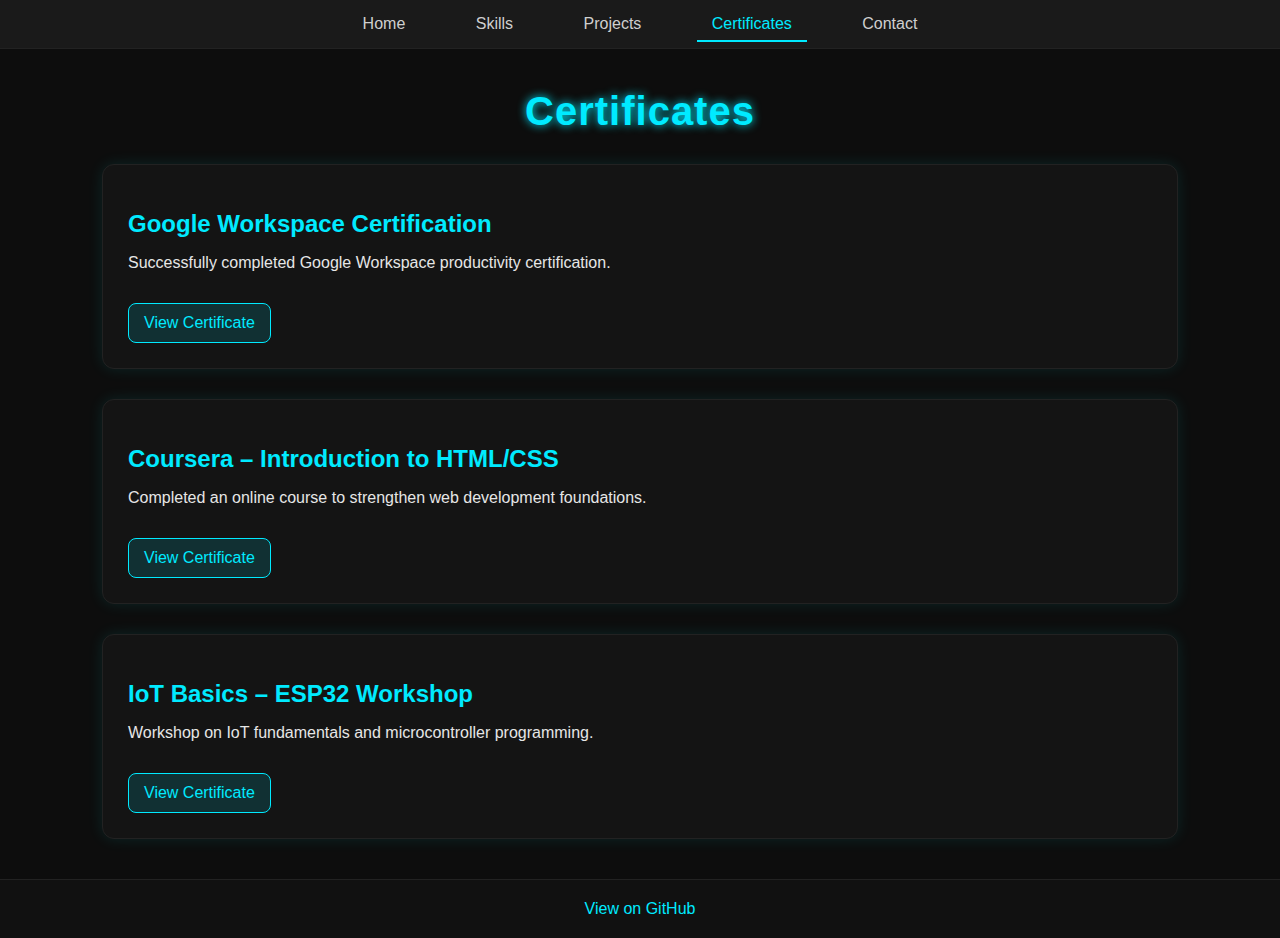
<file: certificates.html>
<!DOCTYPE html>
<html>
<head>
    <title>Certificates – Portfolio</title>
    <link rel="stylesheet" href="style.css">
</head>
<body>

<div class="nav">
    <a href="index.html">Home</a>
    <a href="skills.html">Skills</a>
    <a href="projects.html">Projects</a>
    <a class="active">Certificates</a>
    <a href="contact.html">Contact</a>
</div>

<h1 class="title">Certificates</h1>

<div class="card">
    <h2>Google Workspace Certification</h2>
    <p>Successfully completed Google Workspace productivity certification.</p>
    <a class="btn" href="certificate-google.pdf">View Certificate</a>
</div>

<div class="card">
    <h2>Coursera – Introduction to HTML/CSS</h2>
    <p>Completed an online course to strengthen web development foundations.</p>
    <a class="btn" href="certificate-htmlcss.pdf">View Certificate</a>
</div>

<div class="card">
    <h2>IoT Basics – ESP32 Workshop</h2>
    <p>Workshop on IoT fundamentals and microcontroller programming.</p>
    <a class="btn" href="certificate-iot.pdf">View Certificate</a>
</div>

<footer>
    <a href="https://github.com/yourusername/yourusername.github.io">View on GitHub</a>
</footer>

</body>
</html>
</file>
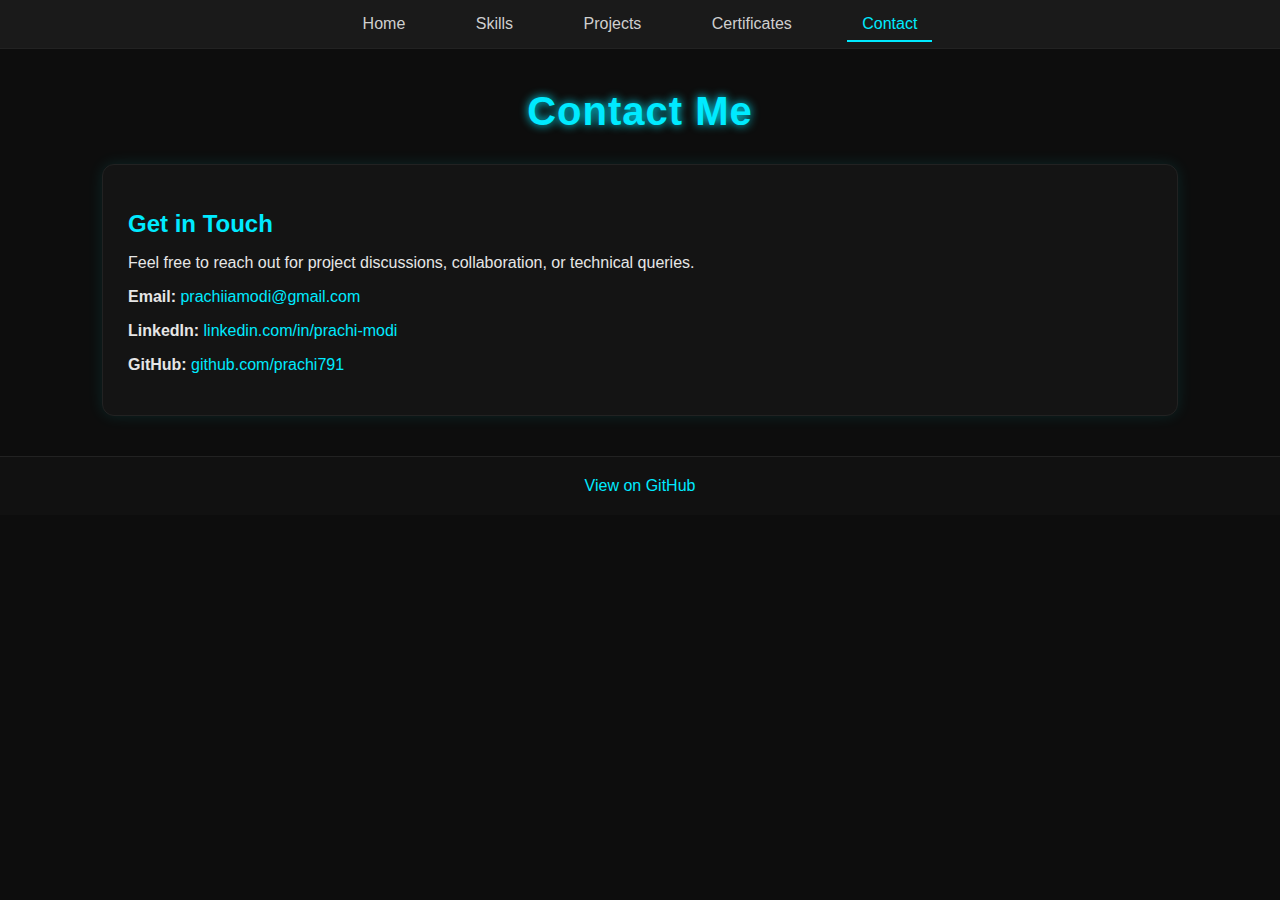
<file: contact.html>
<!DOCTYPE html>
<html>
<head>
    <title>Contact – Portfolio</title>
    <link rel="stylesheet" href="style.css">
</head>
<body>

<div class="nav">
    <a href="index.html">Home</a>
    <a href="skills.html">Skills</a>
    <a href="projects.html">Projects</a>
    <a href="certificates.html">Certificates</a>
    <a class="active">Contact</a>
</div>

<h1 class="title">Contact Me</h1>

<div class="card">
    <h2>Get in Touch</h2>
    <p>Feel free to reach out for project discussions, collaboration, or technical queries.</p>

    <p><b>Email:</b> 
        <a class="link" href="mailto:prachiiamodi@gmail.com">prachiiamodi@gmail.com</a>
    </p>

    <p><b>LinkedIn:</b>  
        <a class="link" href="https://www.linkedin.com/in/prachi-modi-633a79369">linkedin.com/in/prachi-modi</a>
    </p>

    <p><b>GitHub:</b>  
        <a class="link" href="https://github.com/prachi791">github.com/prachi791</a>
    </p>
</div>

<footer>
    <a href="https://github.com/prachi791/prachi791.github.io">View on GitHub</a>
</footer>

</body>
</html>
</file>
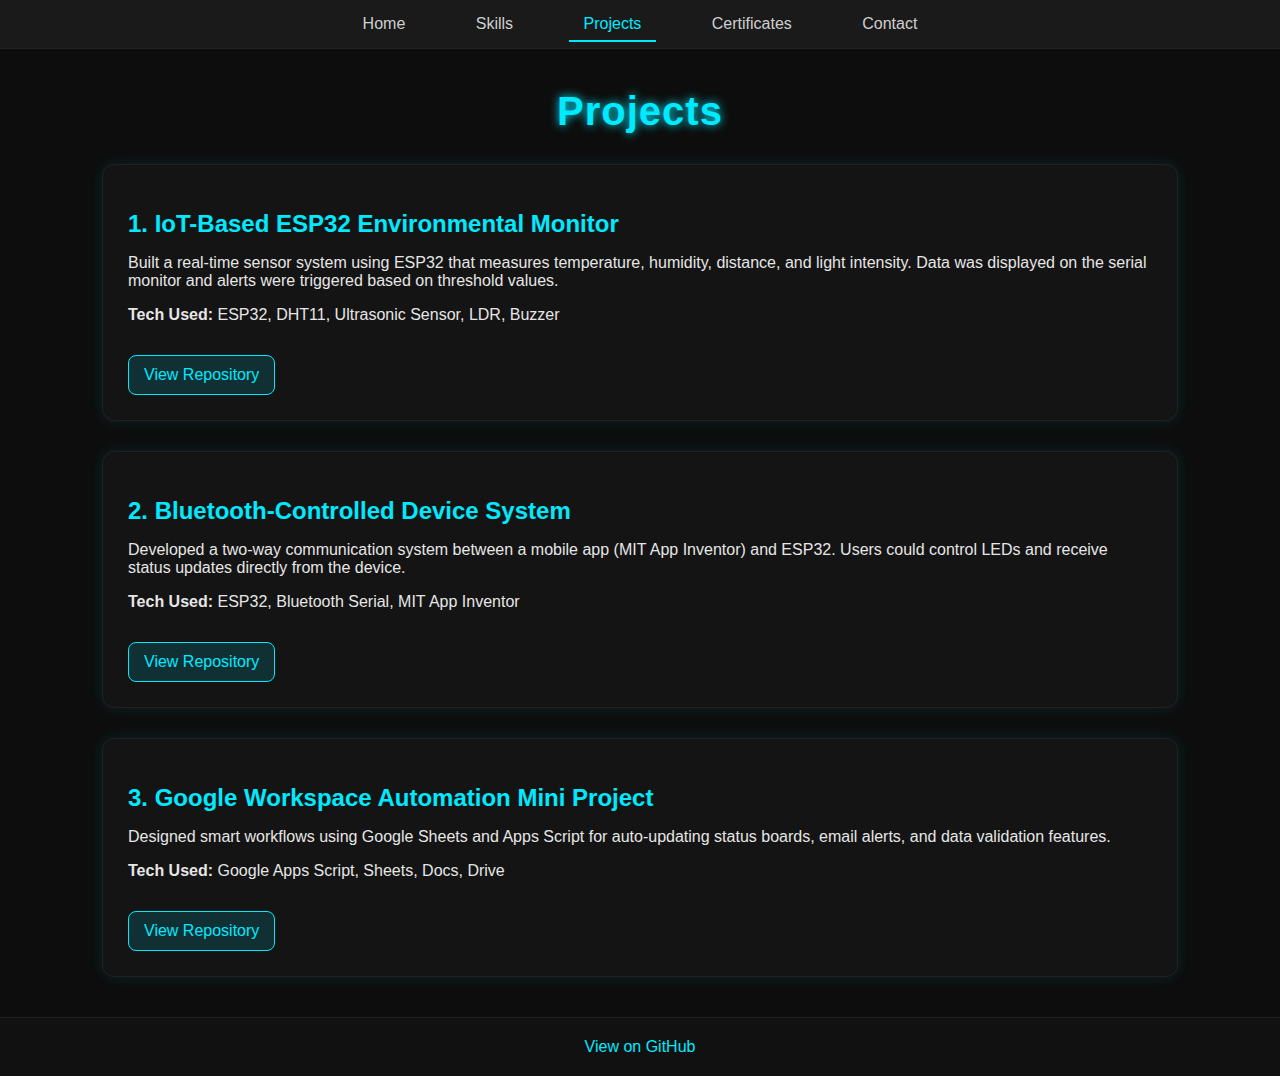
<file: projects.html>
<!DOCTYPE html>
<html>
<head>
    <title>Projects – Portfolio</title>
    <link rel="stylesheet" href="style.css">
</head>
<body>

<div class="nav">
    <a href="index.html">Home</a>
    <a href="skills.html">Skills</a>
    <a class="active">Projects</a>
    <a href="certificates.html">Certificates</a>
    <a href="contact.html">Contact</a>
</div>

<h1 class="title">Projects</h1>

<div class="card">
    <h2>1. IoT-Based ESP32 Environmental Monitor</h2>
    <p>
        Built a real-time sensor system using ESP32 that measures temperature, humidity,
        distance, and light intensity. Data was displayed on the serial monitor and alerts were triggered
        based on threshold values.
    </p>
    <p><b>Tech Used:</b> ESP32, DHT11, Ultrasonic Sensor, LDR, Buzzer</p>
    <a class="btn" href="https://github.com/yourusername/esp32-environment-monitor">View Repository</a>
</div>

<div class="card">
    <h2>2. Bluetooth-Controlled Device System</h2>
    <p>
        Developed a two-way communication system between a mobile app (MIT App Inventor)
        and ESP32. Users could control LEDs and receive status updates directly from the device.
    </p>
    <p><b>Tech Used:</b> ESP32, Bluetooth Serial, MIT App Inventor</p>
    <a class="btn" href="https://github.com/yourusername/esp32-bluetooth-control">View Repository</a>
</div>

<div class="card">
    <h2>3. Google Workspace Automation Mini Project</h2>
    <p>
        Designed smart workflows using Google Sheets and Apps Script for auto-updating status
        boards, email alerts, and data validation features.
    </p>
    <p><b>Tech Used:</b> Google Apps Script, Sheets, Docs, Drive</p>
    <a class="btn" href="https://github.com/yourusername/workspace-automation">View Repository</a>
</div>

<footer>
    <a href="https://github.com/yourusername/yourusername.github.io">View on GitHub</a>
</footer>

</body>
</html>
</file>
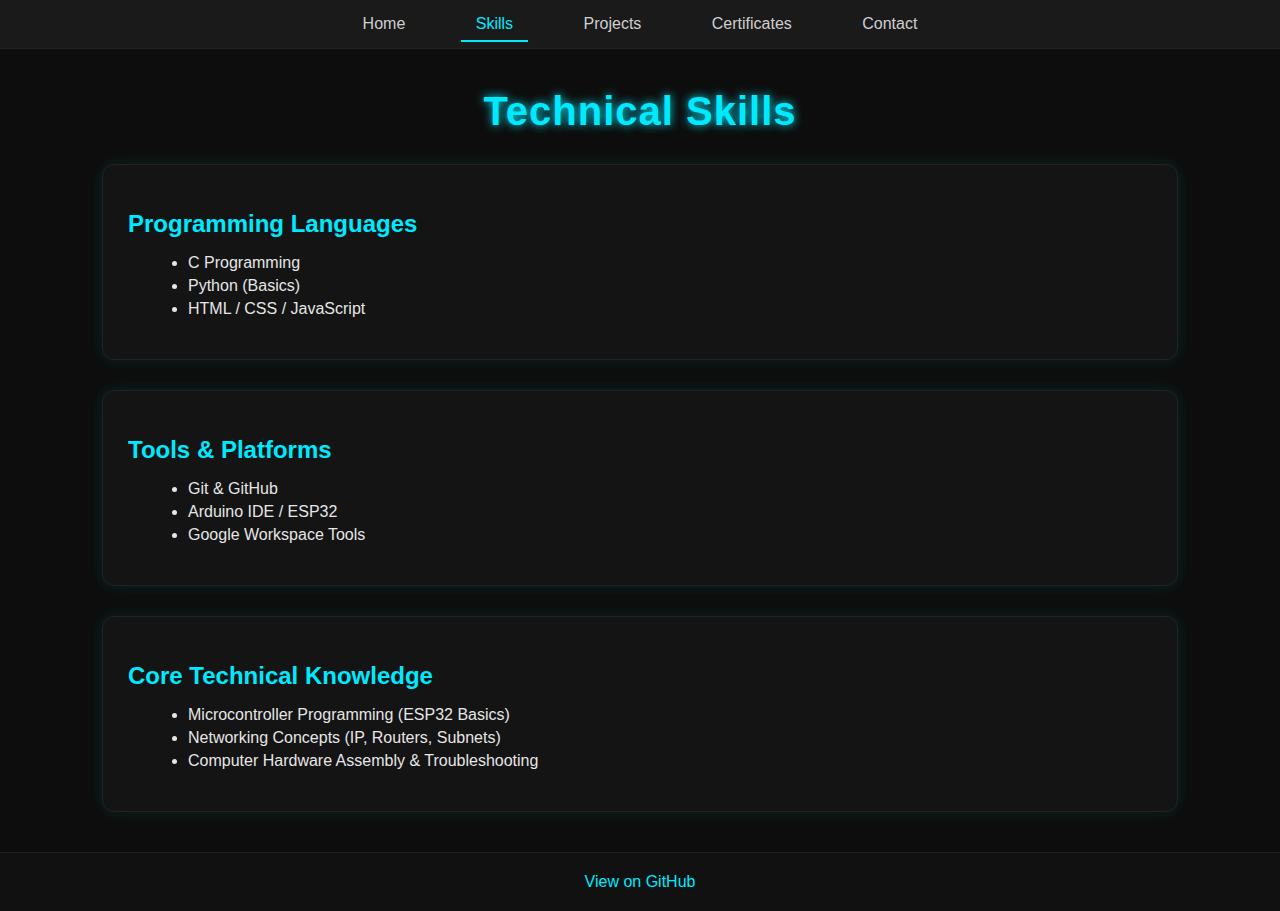
<file: skills.html>
<!DOCTYPE html>
<html>
<head>
    <title>Skills – Portfolio</title>
    <link rel="stylesheet" href="style.css">
</head>
<body>

<div class="nav">
    <a href="index.html">Home</a>
    <a class="active">Skills</a>
    <a href="projects.html">Projects</a>
    <a href="certificates.html">Certificates</a>
    <a href="contact.html">Contact</a>
</div>

<h1 class="title">Technical Skills</h1>

<div class="card">
    <h2>Programming Languages</h2>
    <ul>
        <li>C Programming</li>
        <li>Python (Basics)</li>
        <li>HTML / CSS / JavaScript</li>
    </ul>
</div>

<div class="card">
    <h2>Tools & Platforms</h2>
    <ul>
        <li>Git & GitHub</li>
        <li>Arduino IDE / ESP32</li>
        <li>Google Workspace Tools</li>
    </ul>
</div>

<div class="card">
    <h2>Core Technical Knowledge</h2>
    <ul>
        <li>Microcontroller Programming (ESP32 Basics)</li>
        <li>Networking Concepts (IP, Routers, Subnets)</li>
        <li>Computer Hardware Assembly & Troubleshooting</li>
    </ul>
</div>

<footer>
    <a href="https://github.com/yourusername/yourusername.github.io">View on GitHub</a>
</footer>

</body>
</html>
</file>
<file: style.css>
/* ---------- Global Style ---------- */
body {
    background: #0d0d0d;
    color: #e6e6e6;
    font-family: "Segoe UI", Arial, sans-serif;
    margin: 0;
    padding: 0;
}

/* ---------- Navigation Bar ---------- */
.nav {
    background: #1a1a1a;
    padding: 15px 25px;
    text-align: center;
    position: sticky;
    top: 0;
    z-index: 10;
    border-bottom: 1px solid #222;
}

.nav a {
    color: #cfcfcf;
    text-decoration: none;
    margin: 0 18px;
    padding: 8px 15px;
    font-size: 16px;
    transition: 0.3s;
}

.nav a:hover {
    color: #00eaff;
    text-shadow: 0 0 8px #00eaff;
}

.nav .active {
    color: #00eaff;
    border-bottom: 2px solid #00eaff;
}

/* ---------- Page Titles ---------- */
.title {
    text-align: center;
    margin-top: 40px;
    font-size: 40px;
    letter-spacing: 1px;
    color: #00eaff;
    text-shadow: 0 0 10px #00eaff;
}

/* ---------- Cards ---------- */
.card {
    background: #141414;
    padding: 25px;
    margin: 30px auto;
    width: 80%;
    border-radius: 12px;
    border: 1px solid #222;
    box-shadow: 0 0 15px rgba(0, 255, 255, 0.1);
    transition: 0.3s;
}

.card:hover {
    transform: translateY(-4px);
    box-shadow: 0 0 20px rgba(0, 255, 255, 0.25);
}

.card h2 {
    color: #00eaff;
    margin-bottom: 10px;
}

/* ---------- Links ---------- */
a.link {
    color: #00eaff;
    text-decoration: none;
}

a.link:hover {
    text-shadow: 0 0 8px #00eaff;
}

/* ---------- Button ---------- */
.btn {
    display: inline-block;
    margin-top: 15px;
    padding: 10px 15px;
    background: #00eaff22;
    border: 1px solid #00eaff;
    border-radius: 8px;
    color: #00eaff;
    text-decoration: none;
    transition: 0.3s;
}

.btn:hover {
    background: #00eaff;
    color: #000;
    box-shadow: 0 0 15px #00eaff;
}

/* ---------- Lists ---------- */
ul {
    margin-left: 20px;
}

li {
    margin: 5px 0;
}

/* ---------- Footer ---------- */
footer {
    text-align: center;
    padding: 20px;
    background: #111;
    border-top: 1px solid #222;
    margin-top: 40px;
}

footer a {
    color: #00eaff;
    text-decoration: none;
}

footer a:hover {
    text-shadow: 0 0 8px #00eaff;
}

/* ---------- Embedded Forms ---------- */
iframe {
    border: none;
    border-radius: 8px;
}
</file>
